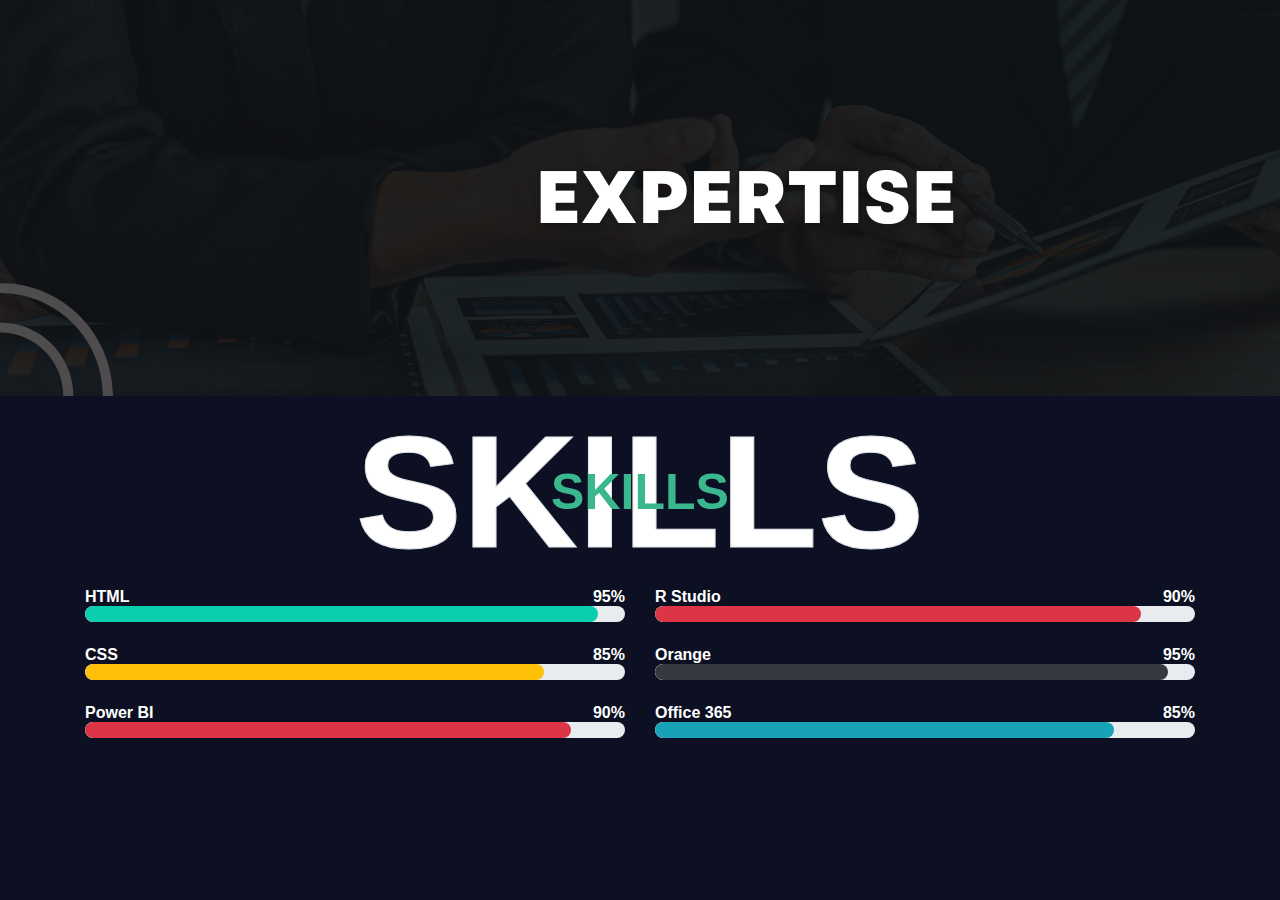
<file: skills.html>
<html lang="en">

<head>
    <meta charset="UTF-8">
    <meta http-equiv="X-UA-Compatible" content="IE=edge">
    <meta name="viewport" content="width=device-width,initial-scale=1,0">

    <title>
        PORTFOLIO
    </title>
    <link rel="stylesheet" href="css/skillsnew.css">
    <link rel="stylesheet" href="/css/port.css">

    <!-- <link href='https://unpkg.com/boxicons@2.1.4/css/boxicons.min.css' rel='stylesheet'> -->
    <link rel="stylesheet" href="https://fonts.google.com/specimen/Roboto+Slab">

</head>

<body>
    <header class="header">
        <a href="index.html" class="logo">
            <img src="/img/555.designs_20201003_p_2411868006677686838_1_2411868003674394122-removebg-preview.png" class="img1">
        </a>
        <nav class="navbar">
            <a href="index.html" style="--i:1" ;>Home</a>
            <a href="#" class="active" style="--i:3" ;>Skills</a>
            <a href="#" style="--i:4" ;>Portfolio</a>
            <a href="contact.html" style="--i:5" ;>Contact</a>

        </nav>

    </header>
    <img src="img/Black Gradient Minimalist Corporate Business Personal Profile New LinkedIn Banner.png" class="sizes">
    <div class="container-fluid py-5" id="skill">
        <div class="container">
            <div class="position-relative d-flex align-items-center justify-content-center">
                <h1 class="display-1 text-uppercase text-white" style="-webkit-text-stroke: 1px #dee2e6;">Skills</h1>
                <h1 class="position-absolute text-uppercase text-primary" style="color: blue;"> Skills</h1>
            </div>
            <div class="row align-items-center">
                <div class="col-md-6">
                    <div class="skill mb-4">
                        <div class="d-flex justify-content-between">
                            <h6 class="font-weight-bold">HTML</h6>
                            <h6 class="font-weight-bold">95%</h6>
                        </div>
                        <div class="progress">
                            <div class="progress-bar bg-primary" role="progressbar" aria-valuenow="95" aria-valuemin="0"
                                aria-valuemax="100" style="width: 95%;"></div>
                        </div>
                    </div>
                    <div class="skill mb-4">
                        <div class="d-flex justify-content-between">
                            <h6 class="font-weight-bold">CSS</h6>
                            <h6 class="font-weight-bold">85%</h6>
                        </div>
                        <div class="progress">
                            <div class="progress-bar bg-warning" role="progressbar" aria-valuenow="85" aria-valuemin="0"
                                aria-valuemax="100" style="width: 85%;"></div>
                        </div>
                    </div>
                    <div class="skill mb-4">
                        <div class="d-flex justify-content-between">
                            <h6 class="font-weight-bold">Power BI</h6>
                            <h6 class="font-weight-bold">90%</h6>
                        </div>
                        <div class="progress">
                            <div class="progress-bar bg-danger" role="progressbar" aria-valuenow="90" aria-valuemin="0"
                                aria-valuemax="100" style="width: 90%;"></div>
                        </div>
                    </div>
                </div>
                <div class="col-md-6">
                    <div class="skill mb-4">
                        <div class="d-flex justify-content-between">
                            <h6 class="font-weight-bold">R Studio</h6>
                            <h6 class="font-weight-bold">90%</h6>
                        </div>
                        <div class="progress">
                            <div class="progress-bar bg-danger" role="progressbar" aria-valuenow="90" aria-valuemin="0"
                                aria-valuemax="100" style="width: 90%;"></div>
                        </div>
                    </div>
                    <div class="skill mb-4">
                        <div class="d-flex justify-content-between">
                            <h6 class="font-weight-bold">Orange</h6>
                            <h6 class="font-weight-bold">95%</h6>
                        </div>
                        <div class="progress">
                            <div class="progress-bar bg-dark" role="progressbar" aria-valuenow="95" aria-valuemin="0"
                                aria-valuemax="100" style="width: 95%;"></div>
                        </div>
                    </div>
                    <div class="skill mb-4">
                        <div class="d-flex justify-content-between">
                            <h6 class="font-weight-bold">Office 365</h6>
                            <h6 class="font-weight-bold">85%</h6>
                        </div>
                        <div class="progress">
                            <div class="progress-bar bg-info" role="progressbar" aria-valuenow="85" aria-valuemin="0"
                                aria-valuemax="100" style="width: 85%;"></div>
                        </div>
                    </div>
                </div>
            </div>
        </div>
    </div>
    <script src="js/main.js"></script>
    <script src="https://code.jquery.com/jquery-3.4.1.min.js"></script>
</body>

</html>
</file>
<file: css/skillsnew.css>
progress {
    vertical-align: baseline;
  }
  [type="number"]::-webkit-inner-spin-button,
  [type="number"]::-webkit-outer-spin-button {
    height: auto;
  }
  h6, .h6 {
    font-size: 1rem;
  }
  .lead {
    font-size: 1.25rem;
    font-weight: 300;
  }
  .display-1 {
    font-size: 10rem;
    font-weight: 300;
    line-height: 1.2;
  }
  .pre-scrollable {
    max-height: 340px;
    overflow-y: scroll;
  }
  .container,
  .container-fluid,
  .container-sm,
  .container-md,
  .container-lg,
  .container-xl {
    width: 100%;
    padding-right: 15px;
    padding-left: 15px;
    margin-right: auto;
    margin-left: auto;
  }
  @media (min-width: 1200px) {
    .container, .container-sm, .container-md, .container-lg, .container-xl {
      max-width: 1140px;
    }
  }
  .row {
    display: flex;
    flex-wrap: wrap;
    margin-right: -15px;
    margin-left: -15px;
  }
  .no-gutters {
    margin-right: 0;
    margin-left: 0;
  }
  .no-gutters > .col,
  .no-gutters > [class*="col-"] {
    padding-right: 0;
    padding-left: 0;
  }
  .col-1, .col-2, .col-3, .col-4, .col-5, .col-6, .col-7, .col-8, .col-9, .col-10, .col-11, .col-12, .col,
  .col-auto, .col-sm-1, .col-sm-2, .col-sm-3, .col-sm-4, .col-sm-5, .col-sm-6, .col-sm-7, .col-sm-8, .col-sm-9, .col-sm-10, .col-sm-11, .col-sm-12, .col-sm,
  .col-sm-auto, .col-md-1, .col-md-2, .col-md-3, .col-md-4, .col-md-5, .col-md-6, .col-md-7, .col-md-8, .col-md-9, .col-md-10, .col-md-11, .col-md-12, .col-md,
  .col-md-auto, .col-lg-1, .col-lg-2, .col-lg-3, .col-lg-4, .col-lg-5, .col-lg-6, .col-lg-7, .col-lg-8, .col-lg-9, .col-lg-10, .col-lg-11, .col-lg-12, .col-lg,
  .col-lg-auto, .col-xl-1, .col-xl-2, .col-xl-3, .col-xl-4, .col-xl-5, .col-xl-6, .col-xl-7, .col-xl-8, .col-xl-9, .col-xl-10, .col-xl-11, .col-xl-12, .col-xl,
  .col-xl-auto {
    position: relative;
    width: 100%;
    padding-right: 15px;
    padding-left: 15px;
  }
  @media (min-width: 576px) {
    .col-sm {
      flex-basis: 0;
      flex-grow: 1;
      max-width: 100%;
    }
    .row-cols-sm-1 > * {
      flex: 0 0 100%;
      max-width: 100%;
    }
    .row-cols-sm-2 > * {
      flex: 0 0 50%;
      max-width: 50%;
    }
    .row-cols-sm-3 > * {
      flex: 0 0 33.33333%;
      max-width: 33.33333%;
    }
    .row-cols-sm-4 > * {
      flex: 0 0 25%;
      max-width: 25%;
    }
    .row-cols-sm-5 > * {
      flex: 0 0 20%;
      max-width: 20%;
    }
    .row-cols-sm-6 > * {
      flex: 0 0 16.66667%;
      max-width: 16.66667%;
    }
    .col-md-auto {
      flex: 0 0 auto;
      width: auto;
      max-width: 100%;
    }
    .col-md-1 {
      flex: 0 0 8.33333%;
      max-width: 8.33333%;
    }
    .col-md-2 {
      flex: 0 0 16.66667%;
      max-width: 16.66667%;
    }
    .col-md-3 {
      flex: 0 0 25%;
      max-width: 25%;
    }
    .col-md-4 {
      flex: 0 0 33.33333%;
      max-width: 33.33333%;
    }
    .col-md-5 {
      flex: 0 0 41.66667%;
      max-width: 41.66667%;
    }
    .col-md-6 {
      flex: 0 0 50%;
      max-width: 50%;
    }
    .col-md-7 {
      flex: 0 0 58.33333%;
      max-width: 58.33333%;
    }
    .col-md-8 {
      flex: 0 0 66.66667%;
      max-width: 66.66667%;
    }
    .col-md-9 {
      flex: 0 0 75%;
      max-width: 75%;
    }
    .col-md-10 {
      flex: 0 0 83.33333%;
      max-width: 83.33333%;
    }
    .col-md-11 {
      flex: 0 0 91.66667%;
      max-width: 91.66667%;
    }
    .col-md-12 {
      flex: 0 0 100%;
      max-width: 100%;
    }
    
    .offset-md-0 {
      margin-left: 0;
    }
    
  }
  .progress {
    display: flex;
    height: 1rem;
    overflow: hidden;
    line-height: 0;
    font-size: 0.75rem;
    background-color: #e9ecef;
    border-radius: 0.25rem;
  }
  @media (prefers-reduced-motion: reduce) {
    .progress-bar {
      transition: none;
    }
  }
  .progress-bar-striped {
    background-image: linear-gradient(45deg, rgba(255, 255, 255, 0.15) 25%, transparent 25%, transparent 50%, rgba(255, 255, 255, 0.15) 50%, rgba(255, 255, 255, 0.15) 75%, transparent 75%, transparent);
    background-size: 1rem 1rem;
  }
  .progress-bar-animated {
    animation: progress-bar-stripes 1s linear infinite;
  }
  @media (prefers-reduced-motion: reduce) {
    .progress-bar-animated {
      animation: none;
    }
  }
  .media {
    display: flex;
    align-items: flex-start;
  }
  .media-body {
    flex: 1;
  }
  .bg-primary {
    background-color: #0BCEAF !important;
  }
  a.bg-primary:hover, a.bg-primary:focus,
  button.bg-primary:hover,
  button.bg-primary:focus {
    background-color: #089e86 !important;
  }
  .bg-secondary {
    background-color: #6c757d !important;
  }
  a.bg-secondary:hover, a.bg-secondary:focus,
  button.bg-secondary:hover,
  button.bg-secondary:focus {
    background-color: #545b62 !important;
  }
  .bg-success {
    background-color: #28a745 !important;
  }
  a.bg-success:hover, a.bg-success:focus,
  button.bg-success:hover,
  button.bg-success:focus {
    background-color: #1e7e34 !important;
  }
  .bg-info {
    background-color: #17a2b8 !important;
  }
  a.bg-info:hover, a.bg-info:focus,
  button.bg-info:hover,
  button.bg-info:focus {
    background-color: #117a8b !important;
  }
  .bg-warning {
    background-color: #ffc107 !important;
  }
  a.bg-warning:hover, a.bg-warning:focus,
  button.bg-warning:hover,
  button.bg-warning:focus {
    background-color: #d39e00 !important;
  }
  .bg-danger {
    background-color: #dc3545 !important;
  }
  a.bg-danger:hover, a.bg-danger:focus,
  button.bg-danger:hover,
  button.bg-danger:focus {
    background-color: #bd2130 !important;
  }
  .bg-light {
    background-color: #ffffff !important;
  }
  a.bg-light:hover, a.bg-light:focus,
  button.bg-light:hover,
  button.bg-light:focus {
    background-color: #e6e6e6 !important;
  }
  .bg-dark {
    background-color: #343a40 !important;
  }
  a.bg-dark:hover, a.bg-dark:focus,
  button.bg-dark:hover,
  button.bg-dark:focus {
    background-color: #1d2124 !important;
  }
  .bg-white {
    background-color: #fff !important;
  }
  .bg-transparent {
    background-color: transparent !important;
  }
  .border {
    border: 1px solid #dee2e6 !important;
  }
  .border-top {
    border-top: 1px solid #dee2e6 !important;
  }
  .border-right {
    border-right: 1px solid #dee2e6 !important;
  }
  .border-bottom {
    border-bottom: 1px solid #dee2e6 !important;
  }
  .border-left {
    border-left: 1px solid #dee2e6 !important;
  }
  .border-0 {
    border: 0 !important;
  }
  .border-top-0 {
    border-top: 0 !important;
  }
  .border-right-0 {
    border-right: 0 !important;
  }
  .border-bottom-0 {
    border-bottom: 0 !important;
  }
  .border-left-0 {
    border-left: 0 !important;
  }
  .border-primary {
    border-color: #0BCEAF !important;
  }
  .border-secondary {
    border-color: #6c757d !important;
  }
  .border-success {
    border-color: #28a745 !important;
  }
  .border-info {
    border-color: #17a2b8 !important;
  }
  .border-warning {
    border-color: #ffc107 !important;
  }
  .border-danger {
    border-color: #dc3545 !important;
  }
  .border-light {
    border-color: #ffffff !important;
  }
  .border-dark {
    border-color: #343a40 !important;
  }
  .border-white {
    border-color: #fff !important;
  }
  .d-flex {
    display: flex !important;
  }
  .justify-content-center {
    justify-content: center !important;
  }
  .justify-content-between {
    justify-content: space-between !important;
  }
  .align-items-center {
    align-items: center !important;
  }
  .align-items-baseline {
    align-items: baseline !important;
  }

  .position-absolute {
    position: absolute !important;
  }
  .mb-4,
  .my-4 {
    margin-bottom: 1.5rem !important;
  }
  .text-uppercase {
    text-transform: uppercase !important;
  }
  .font-weight-bold {
    font-weight: 700 !important;
  }
  .font-weight-bolder {
    font-weight: bolder !important;
  }
  .text-white {
    color: #fff !important;
  }
  .text-primary {
    color:  #3bb78f !important;
    font-size: 50px;
  }
  h1,
  .font-weight-bolder {
    font-weight: 900 !important;
  }
  @keyframes pulse-border {
    0% {
      transform: translateX(-50%) translateY(-50%) translateZ(0) scale(1);
      opacity: 1;
    }
    100% {
      transform: translateX(-50%) translateY(-50%) translateZ(0) scale(2);
      opacity: 0;
    }
  }
  .progress {
    border-radius: 10px;
  }
  .progress .progress-bar {
    width: 0px;
    border-radius: 10px;
    transition: 2s;
  }
</file>
<file: css/port.css>
@import url('https://fonts.google.com/specimen/Roboto+Slab');
*{
    margin: 0;
    padding: 0;
    box-sizing: border-box;
    font-family: 'roboto slab',sans-serif;
}
body{
    background: #0c1022;
    color: #fff;

}
.header{
    position: fixed;
    top: 0;
    left: 0;
    width: 100%;
    padding: 20px 10% ;
    background: transparent;
    display: flex;
    justify-content:space-between;
    align-items: center;
    z-index: 100;
}

.logo{
    font-size: 25px;
    color: #fff;
    text-decoration: none;
    font-weight: 600;
    pointer-events: none;
    opacity: 0;
    animation: slideTop 1s ease forwards;
}
.navbar a{
    display: inline-block;
    font-size: 18px;
    color: #fff;
    text-decoration:none;
    font-weight: 500;
    margin-left: 35px;
    opacity: 0;
    animation: slideTop 5s ease forwards;
    animation-delay: calc(.2s*var(--i));

}
.navbar a.active,
.navbar a:hover{
    background: rgb(2,0,36);
    background: rgb(8,1,127);
    background: linear-gradient(90deg, rgba(8,1,127,1) 0%, rgba(19,202,148,1) 47%, rgba(0,108,255,1) 100%);    -webkit-text-fill-color: transparent;
    -webkit-background-clip: text;



}
.home{
    width: 100%;
    height: 100%;
    display: flex;
    justify-content: space-between;
    align-items: center;
    padding:  70px 10% 0;
}
.home-content{
    max-width: 500px;
    margin-left: -30px;
}
.home-content h1 {
    font-size: 56px;
    font-weight: 700;
    line-height: 1.2 ;
    opacity: 0;
    animation:slideRight 1s ease forwards;
    animation-delay: .7s;

}
.home-content h3 {
    font-size: 32px;
    font-weight: 700;
    opacity: 0;
    animation:slideLeft 1s ease forwards;
    animation-delay: .7s;
}
.home-content p{
    font-size: 16px;
    margin: 20px 0 40px;
    opacity: 0;
    animation:slideRight 1s ease forwards;
    animation-delay: .7s;

}
.btn {
    position: relative;
    display: inline-flex;
    justify-content: center;
    align-items: center;
    width: 180px;
    height: 48px;
    background: yellowgreen;
    font-size: 19px;
    color: #fff;
    text-decoration: none;
    border-radius: 40px;
    font-weight: 600;
    letter-spacing: 1px;
    z-index: 1;
    opacity: 0;
    animation:slideTop 1s ease forwards;
    animation-delay: .7s;
}
.btn::before{
    content: '';
    position: absolute;
    top: 0;
    left: 0;
    inset: 0;
    background: rgb(2,0,36);
    background: rgb(8,1,127);
    background: linear-gradient(90deg, rgba(8,1,127,1) 0%, rgba(19,202,148,1) 47%, rgba(0,108,255,1) 100%);    z-index: -1;
    border-radius: 40px;
    background-size: 200%;
    background-position: 0 0;
    filter: blur(5px);
}
.btn:hover::before{
    background-position: 100% 0;
}

.btn::after{
    content: '';
    position: absolute;
    top: 0;
    left: 0;
    inset: 0;
    background: rgb(2,0,36);
    background: rgb(8,1,127);
    background: linear-gradient(90deg, rgba(8,1,127,1) 0%, rgba(19,202,148,1) 47%, rgba(0,108,255,1) 100%);    background-position: 0 0;
    z-index: -1;
    border-radius: 40px;
    background-size: 200%;
    transition: .5s ease;
}

.btn:hover::after{
    background-position: 100% 0;

}
.home-sci a{
    display: flex;
    justify-content: center;
    align-items: center;
    width: 40px;
    height: 40px;
    background: rgb(2,0,36);
    background: rgb(8,1,127);
    background: linear-gradient(90deg, rgba(8,1,127,1) 0%, rgba(19,202,148,1) 47%, rgba(0,108,255,1) 100%);    border-radius: 50%;
    font-size: 20px;
    color: #fff;
    text-decoration: none;
    margin: 20px 0;
    z-index: 1;



}
.home-sci a:nth-child(1) {

    opacity: 0;
    animation:slideBottom 1s ease forwards;
    animation-delay: 2.1s;
}
.home-sci a:nth-child(2) {

    opacity: 0;
    animation:slideBottom 1s ease forwards;
    animation-delay: 2.1s;
}

.home-sci a:nth-child(3) {

    opacity: 0;
    animation:slideBottom 1s ease forwards;
    animation-delay: 2.1s;
}


.home-sci a::before{
    content: '';
    position: absolute;
    width: 100%;
    height: 100%;
    
    border-radius: 50%;
    z-index: -1;
    transition: .5s ease;
}

.home-sci a :hover::before{
    filter: blur(5px);

}
.home-sci a::after{
    content: '';
    position: absolute;
    width: 100%;
    height: 100%;
    background: #0c1022;
    border-radius: 50%;
    transform: scale(.88);
    z-index: -1;
    transition: .5s ease;
}

.home-sci a:hover::after{
    transform: scale(0);

}
.home-img {
    width: 410px;
    height: 410px;
    
    opacity: 0;
    animation:zoomIn 1s ease forwards, 
    floatImage 4s ease-in-out infinite;
    animation-delay: 2.1s, 3.1s;
}




.glowing-circle .image{
    position: relative;
    width: 350px;
    height: 350px;
    border-radius: 50%;
    z-index: 1;
    overflow: hidden;

}
.image img{
    position: absolute;
    
    left: 50%;
    transform: translateX(-50%);
    max-width: 350px;
    object-fit: cover;

}
@keyframes slideTop{
    0%{
        opacity: 0;
        transform: translateY(100px);

    }
    100%{
        opacity: 1;
        transform: translateY(0);
        
    }
}
@keyframes slideRight{
    0%{
        opacity: 0;
        transform: translateX(100px);

    }
    100%{
        opacity: 1;
        transform: translateX(0);
        
    }
}
@keyframes slideLeft{
    0%{
        opacity: 0;
        transform: translateX(-100px);

    }
    100%{
        opacity: 1;
        transform: translateX(0);
        
    }
}

@keyframes slideBottom{
    0%{
        opacity: 0;
        transform: translateX(-100px);

    }
    100%{
        opacity: 1;
        transform: translateX(0);
        
    }
}
@keyframes zoomIn{
    0%{
        opacity: 0;
        transform: scale(0);
    }
    100%{
        opacity: 1;
        transform: scale(1);
    }
}
@keyframes floatImage{
    0%{
        transform: translateY(0);
    }
}
    @keyframes floatImage{
        50%{
            transform: translateY(-24px);
        }
    }
    
    @keyframes floatImage{
        100%{
            transform: translateY(0);
        }
    
}
</file>
